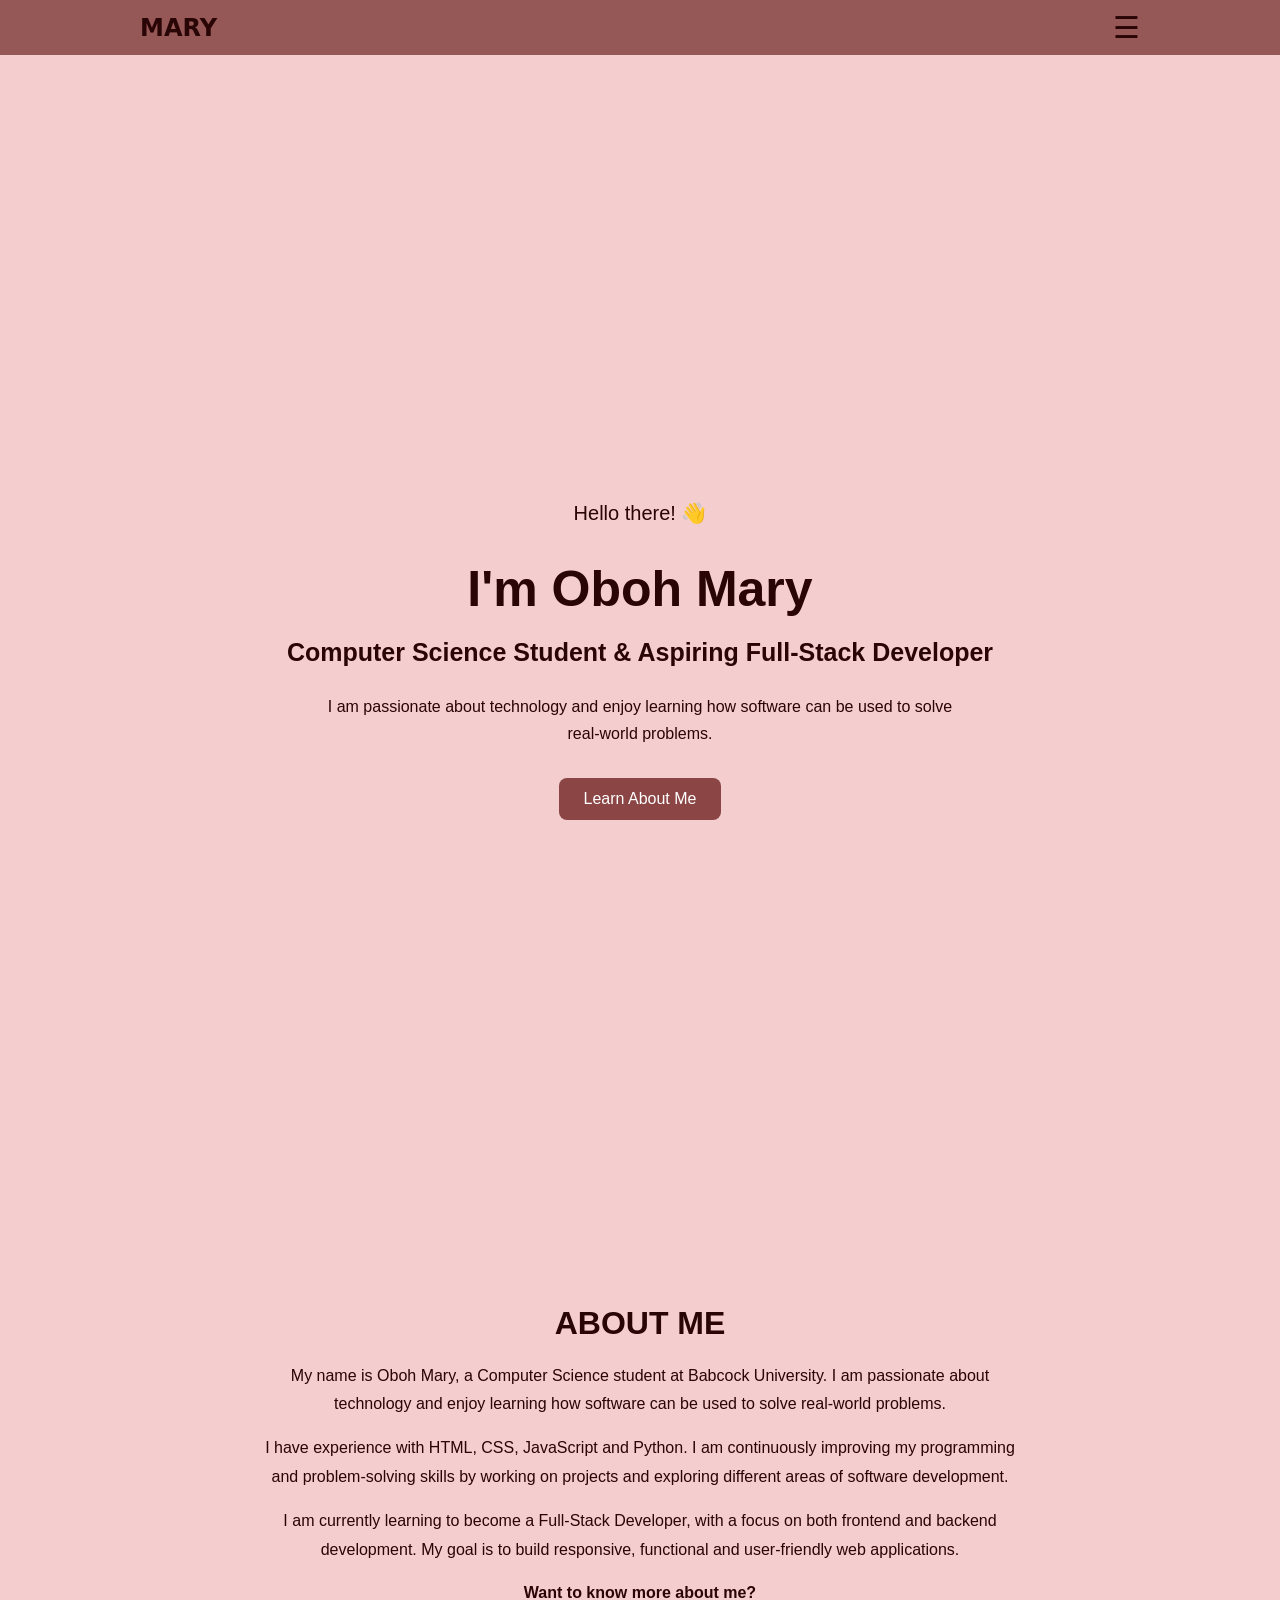
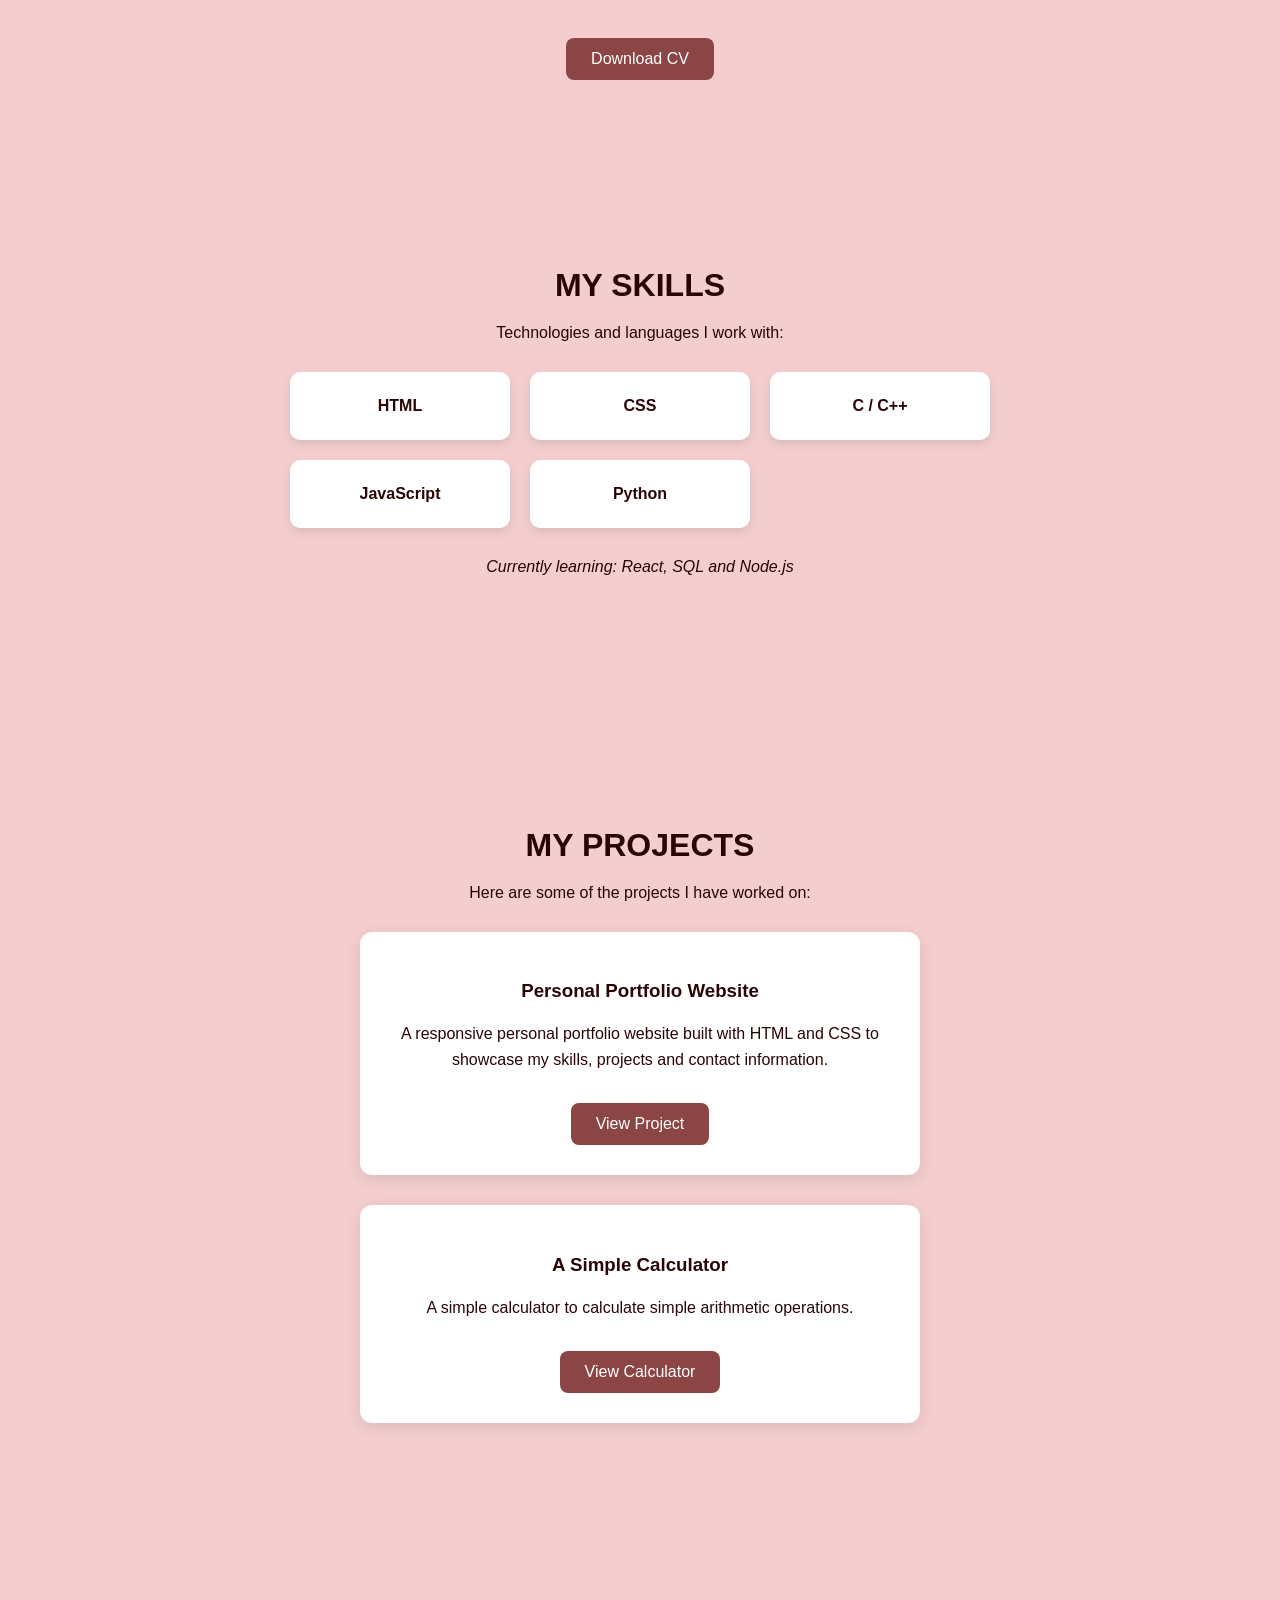
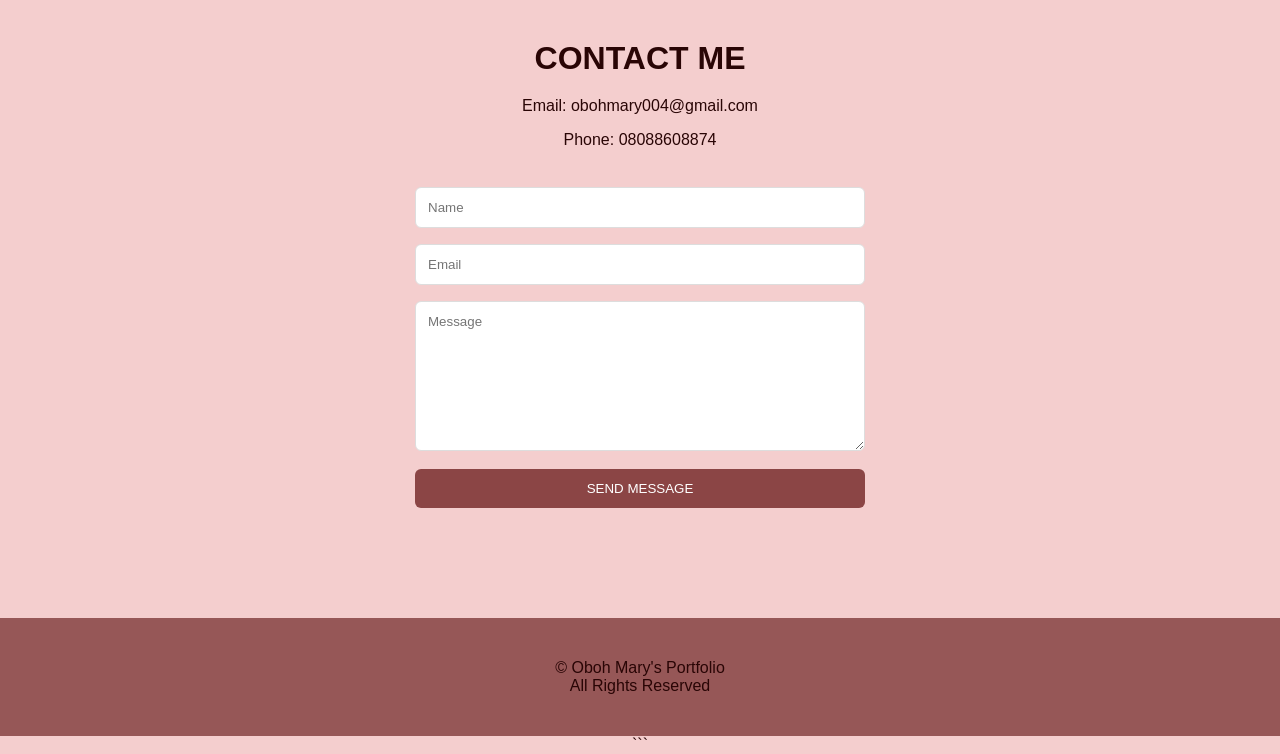
<file: index.html>
```html
<!DOCTYPE html>
<html lang="en">

<head>
    <meta charset="UTF-8">
    <meta name="viewport" content="width=device-width, initial-scale=1.0">
    <title>Mary's Portfolio</title>
    <link rel="stylesheet" href="style.css">
</head>

<body>

    <!-- Navigation -->
    <header>
        <nav>

            <h1 class="logo">MARY</h1>

            <!-- Hamburger icon -->
            <div class="hamburger" onclick="toggleMenu()">
                ☰
            </div>

            <div id="menu" class="menu">
                <a href="#home">HOME</a>
                <a href="#about">ABOUT</a>
                <a href="#skills">SKILLS</a>
                <a href="#project">PROJECT</a>
                <a href="#contact">CONTACT</a>
            </div>

        </nav>
    </header>


    <!-- Hero Section -->
    <section id="home" class="hero">

        <p class="hello">Hello there! 👋</p>

        <h1>I'm Oboh Mary</h1>

        <h2>Computer Science Student & Aspiring Full-Stack Developer</h2>

        <p>
            I am passionate about technology and enjoy learning how
            software can be used to solve real-world problems.
        </p>

        <a href="#about" class="btn">Learn About Me</a>

    </section>


    <!-- About Section -->
    <section id="about">

        <h2>ABOUT ME</h2>

        <p>
            My name is Oboh Mary, a Computer Science student at
            Babcock University. I am passionate about technology and
            enjoy learning how software can be used to solve
            real-world problems.
        </p>

        <p>
            I have experience with HTML, CSS, JavaScript and Python.
            I am continuously improving my programming and
            problem-solving skills by working on projects and
            exploring different areas of software development.
        </p>

        <p>
            I am currently learning to become a Full-Stack Developer,
            with a focus on both frontend and backend development.
            My goal is to build responsive, functional and
            user-friendly web applications.
        </p>

        <p>
            <strong>Want to know more about me?</strong>
        </p>

        <a href="CV 1.docx" class="btn">Download CV</a>

    </section>


    <!-- Skills Section -->
    <section id="skills">

        <h2>MY SKILLS</h2>

        <p>Technologies and languages I work with:</p>

        <div class="skills-container">

            <div class="skill-card">HTML</div>
            <div class="skill-card">CSS</div>
            <div class="skill-card">C / C++</div>
            <div class="skill-card">JavaScript</div>
            <div class="skill-card">Python</div>

        </div>

        <p class="learning">
            Currently learning: React, SQL and Node.js
        </p>

    </section>


    <!-- Project Section -->
    <section id="project">

        <h2>MY PROJECTS</h2>

        <p>Here are some of the projects I have worked on:</p>

        <div class="project-card">

            <h3>Personal Portfolio Website</h3>

            <p>
                A responsive personal portfolio website built with
                HTML and CSS to showcase my skills, projects and
                contact information.
            </p>

            <a href="index.html" class="btn">View Project</a>

        </div>


        <div class="project-card">

            <h3>A Simple Calculator</h3>

            <p>
                A simple calculator to calculate simple arithmetic operations. 
            </p>

            <a href="calc.html" class="btn">View Calculator</a>

        </div>


    </section>


    <!-- Contact Section -->
    <section id="contact">

        <h2>CONTACT ME</h2>

        <p>Email: obohmary004@gmail.com</p>
        <p>Phone: 08088608874</p>

        <form action="https://formspree.io/f/xwlkvzgk" method="POST">

            <input
                type="text"
                name="name"
                placeholder="Name"
                required
            >

            <input
                type="email"
                name="email"
                placeholder="Email"
                required
            >

            <textarea
                name="message"
                placeholder="Message"
                required
            ></textarea>

            <button type="submit">SEND MESSAGE</button>

        </form>

    </section>


    <!-- Footer -->
    <footer>

        <p>
            &copy; Oboh Mary's Portfolio
            <br>
            All Rights Reserved
        </p>

    </footer>


    <!-- JavaScript -->
    <script>

        function toggleMenu() {

            const menu = document.getElementById("menu");

            if (menu.style.display === "block") {
                menu.style.display = "none";
            } else {
                menu.style.display = "block";
            }

        }

    </script>

</body>

</html>
```
</file>
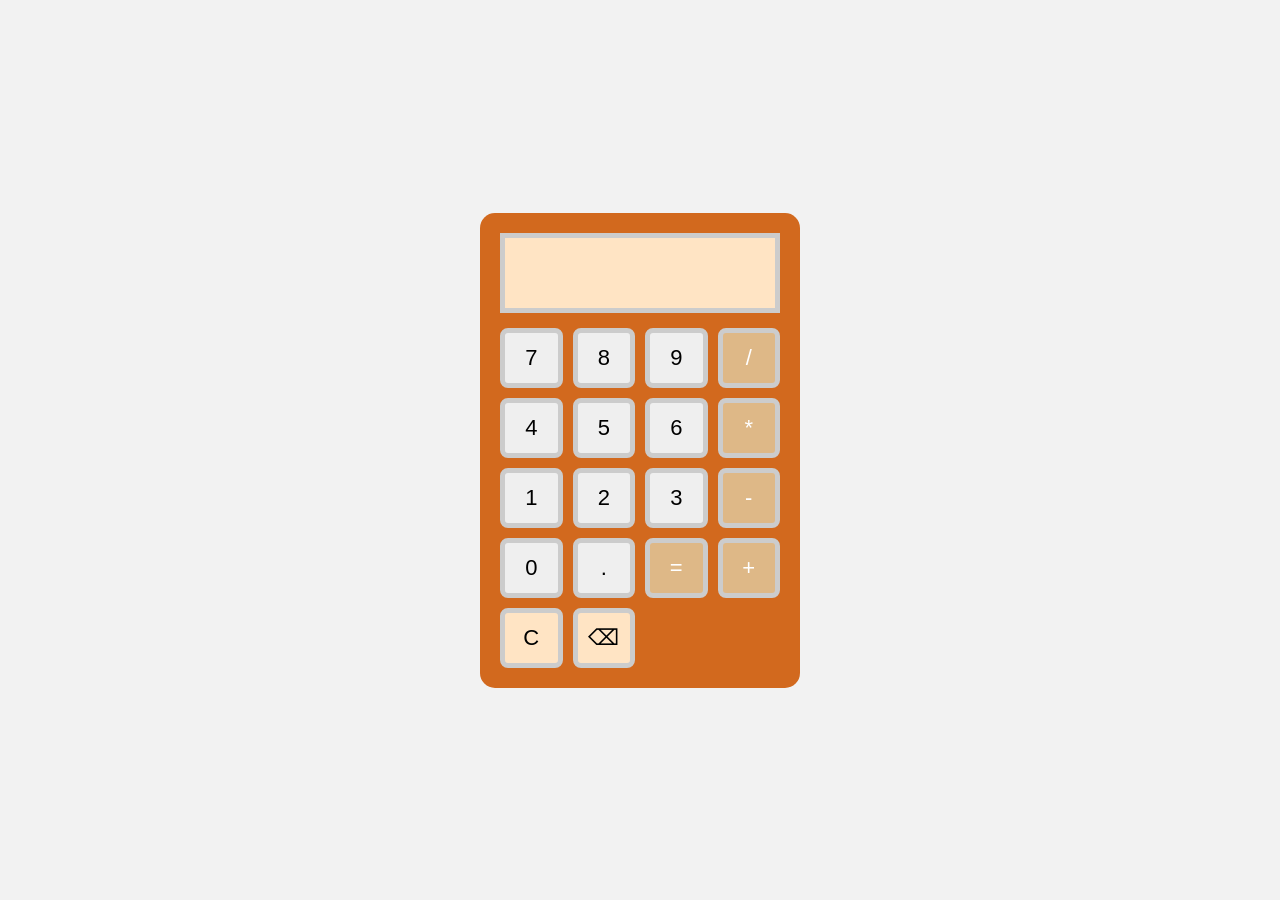
<file: calc.html>
<!DOCTYPE html>
<html lang="en">
<head>
    <meta charset="UTF-8">
    <meta name="viewport" content="width=device-width, initial-scale=1.0">
    <title>Simple Calculator</title>
    <link rel="stylesheet" href="calc.css">
</head>
<body>
    <div class="calculator">
        <input type="text" id="display" readonly>
        <div class="buttons">
            <button onclick="addToDisplay('7')">7</button>
            <button onclick="addToDisplay('8')">8</button>
            <button onclick="addToDisplay('9')">9</button>
            <button class="operator" onclick="addToDisplay('/')">/</button>


            <button onclick="addToDisplay('4')">4</button>
            <button onclick="addToDisplay('5')">5</button>
            <button onclick="addToDisplay('6')">6</button>
            <button class="operator" onclick="addToDisplay('*')">*</button>


            <button onclick="addToDisplay('1')">1</button>
            <button onclick="addToDisplay('2')">2</button>
            <button onclick="addToDisplay('3')">3</button>
            <button class="operator" onclick="addToDisplay('-')">-</button>


            <button onclick="addToDisplay('0')">0</button>
            <button onclick="addToDisplay('.')">.</button>
            <button class="operator" onclick="calculate()">=</button>
            <button class="operator" onclick="addToDisplay('+')">+</button>

            <button id="c" onclick="clearDisplay()">C</button>
            <button  id="delete" onclick="remove()" align="right">⌫</button>
        </div>
    </div>
    <script src="calc.js"></script>
</body>
</html>
</file>
<file: style.css>
```css
/* =========================
   GENERAL STYLES
========================= */

* {
    box-sizing: border-box;
    scroll-behavior: smooth;
}

body {
    font-family: 'Trebuchet MS', Arial, sans-serif;
    margin: 0;
    padding: 0;
    text-align: center;
    background-color: #f4cece;
    color: #290505;
}


/* =========================
   NAVIGATION
========================= */

header {
    background-color: #965757;
    position: fixed;
    width: 100%;
    top: 0;
    z-index: 1000;
    padding: 10px 0;
}

nav {
    display: flex;
    justify-content: space-between;
    align-items: center;
    max-width: 1000px;
    margin: auto;
    padding: 0 20px;
}

.logo {
    font-family: system-ui;
    font-size: 24px;
    margin: 0;
}

.hamburger {
    font-size: 30px;
    cursor: pointer;
}

.menu {
    display: none;
    position: absolute;
    top: 65px;
    left: 20px;
    background-color: white;
    border-radius: 8px;
    width: 160px;
    box-shadow: 0 5px 15px rgba(0,0,0,0.2);
}

.menu a {
    display: block;
    padding: 12px;
    text-decoration: none;
    color: #290505;
}

.menu a:hover {
    background-color: #f4cece;
}


/* =========================
   HERO
========================= */

.hero {
    min-height: 100vh;
    padding: 180px 20px 100px;
    display: flex;
    flex-direction: column;
    justify-content: center;
    align-items: center;
}

.hello {
    font-size: 20px;
}

.hero h1 {
    font-size: 50px;
    margin: 10px 0;
}

.hero h2 {
    font-size: 25px;
    margin: 10px 0;
}

.hero p {
    max-width: 650px;
    line-height: 1.7;
}


/* =========================
   BUTTON
========================= */

.btn {
    display: inline-block;
    background-color: #8b4545;
    color: white;
    padding: 12px 25px;
    border-radius: 8px;
    text-decoration: none;
    margin-top: 15px;
    transition: 0.3s;
}

.btn:hover {
    background-color: #5a1e14;
    transform: translateY(-3px);
}


/* =========================
   SECTIONS
========================= */

section {
    padding: 80px 20px;
    min-height: 400px;
}

section h2 {
    font-size: 32px;
    margin-bottom: 20px;
}

#about p {
    max-width: 750px;
    margin: 15px auto;
    line-height: 1.8;
}


/* =========================
   SKILLS
========================= */

.skills-container {
    max-width: 700px;
    margin: 30px auto;
    display: grid;
    grid-template-columns: repeat(3, 1fr);
    gap: 20px;
}

.skill-card {
    background-color: white;
    padding: 25px;
    border-radius: 10px;
    font-weight: bold;
    box-shadow: 0 4px 10px rgba(0,0,0,0.1);
    transition: 0.3s;
}

.skill-card:hover {
    transform: translateY(-5px);
}

.learning {
    font-style: italic;
}


/* =========================
   PROJECT
========================= */

.project-card {
    background-color: white;
    max-width: 500px;
    margin: 30px auto;
    padding: 30px;
    border-radius: 12px;
    box-shadow: 0 4px 15px rgba(0,0,0,0.1);
}

.project-card p {
    line-height: 1.6;
}


/* =========================
   CONTACT
========================= */

#contact {
    padding: 80px 20px;
}

form {
    display: flex;
    flex-direction: column;
    max-width: 450px;
    margin: 30px auto;
}

form input,
form textarea {
    padding: 12px;
    margin: 8px 0;
    border: 1px solid #ddd;
    border-radius: 6px;
    font-family: inherit;
}

form textarea {
    min-height: 150px;
    resize: vertical;
}

form button {
    background-color: #8b4545;
    color: white;
    padding: 12px;
    border: none;
    border-radius: 6px;
    cursor: pointer;
    margin-top: 10px;
    transition: 0.3s;
}

form button:hover {
    background-color: #5a1e14;
}


/* =========================
   FOOTER
========================= */

footer {
    background-color: #965757;
    padding: 25px;
}


/* =========================
   MOBILE
========================= */

@media screen and (max-width: 600px) {

    .hero h1 {
        font-size: 38px;
    }

    .hero h2 {
        font-size: 20px;
    }

    .skills-container {
        grid-template-columns: repeat(2, 1fr);
    }

    section {
        padding: 70px 15px;
    }

}

@media screen and (max-width: 400px) {

    .skills-container {
        grid-template-columns: 1fr;
    }

}
```
</file>
<file: calc.css>
body {
    display: flex;
    justify-content: center;
    align-items: center;
    min-height: 100vh;
    margin: 0;
    background-color: #f2f2f2;
}

.calculator {
    width: 90%;
    max-width: 320px;
    padding: 20px;
    background-color:chocolate;
    border-radius: 15px;
    box-sizing: border-box;
}

#display {
    width: 100%;
    height: 80px;
    margin-bottom: 15px;
    font-size: 30px;
    text-align: right;
    box-sizing: border-box;
    border: 5px solid #ccc;
    background-color: bisque;
}

.buttons {
    display: grid;
    grid-template-columns: repeat(4, 1fr);
    gap: 10px;
}

button {
    height: 60px;
    font-size: 22px;
    border: 5px solid #ccc;
    border-radius: 8px;
    cursor: pointer;
}
button:active {
    transform: scale(0.95);
}
#c{
    width: 100%;
    background-color:bisque;
}
#delete{
    background-color:bisque;
}
.operator {
    background-color:burlywood;
    color: white;
}
</file>
